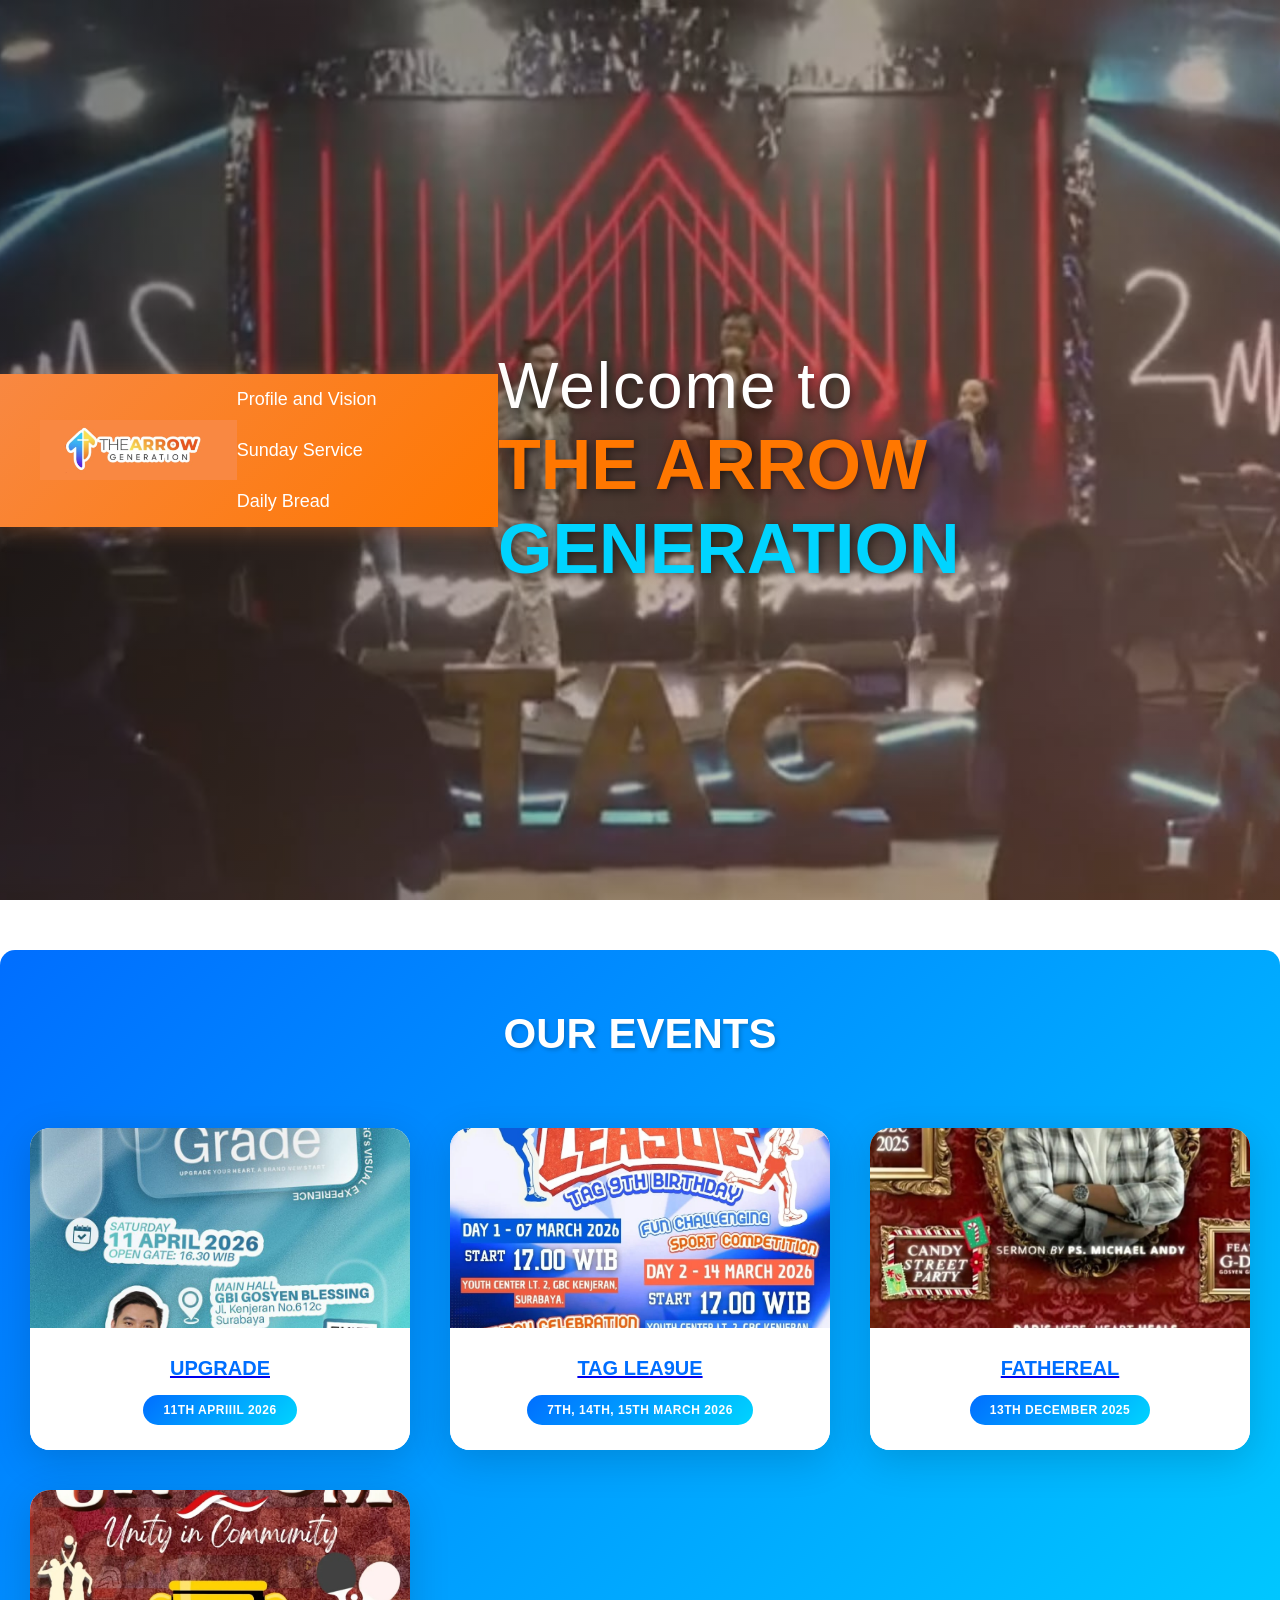
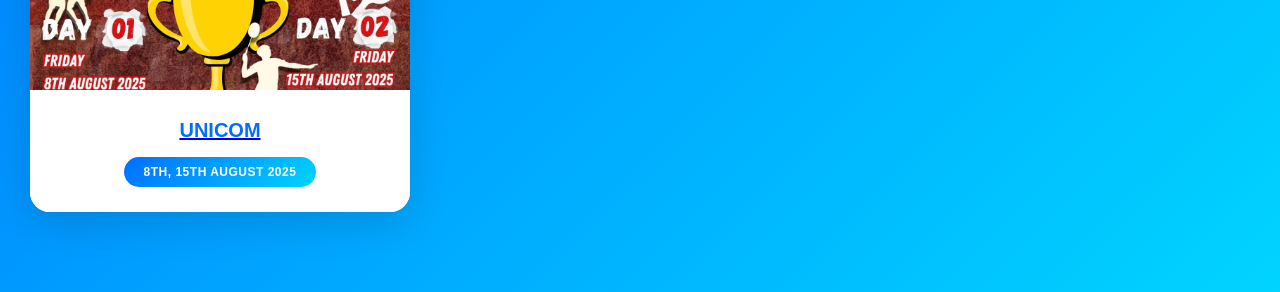
<file: index.html>
<!DOCTYPE html>
<html lang="en">
<head>
    <meta charset="UTF-8">
    <meta name="viewport" content="width=device-width, initial-scale=1.0">
    <title>Personal Portfolio Website</title>

    <link rel="stylesheet" href="style.css">
</head>

<body>

<div id="header">

    <!-- NAVBAR FULL WIDTH -->
    <nav>
        <img src="TAGlogo2.jpeg" class="logo">

        <ul>
            <li><a href="#">Profile and Vision</a></li>
            <li><a href="#">Sunday Service</a></li>
            <li><a href="#">Daily Bread</a></li>
        </ul>
    </nav>

    <!-- BARU pakai container di bawah -->
    <div class="container">
        <div class="header-text">
            <p>Welcome to</p>
            <h1><span class="highlight">THE ARROW</span> <span class="accent">GENERATION</span></h1>
        </div>
    </div>

</div>

<div>
    <div class="scroll-space"></div>
</div>

<div>
    <section class="events">

        <h1>OUR EVENTS</h1>

        <div class="event-container">

        <a href="https://www.instagram.com/p/DWbPeTpExjQ/?utm_source=ig_web_copy_link&igsh=MzRlODBiNWFlZA==" target="_blank" class="card" class="card">
            <img src="UPGRADE.jpeg">
            <div class="card-body">
                <h3>UPGRADE </h3>
                <div class="tag">
                    <span>11TH APRIIIL 2026</span>
                </div>
            </div>
        </a>

        <a href="https://www.instagram.com/p/DU92iNcj9bl/?utm_source=ig_web_copy_link&igsh=MzRlODBiNWFlZA==" target="_blank" class="card" class="card">
            <img src="TAG_LEA9UE.jpeg">
            <div class="card-body">
                <h3>TAG LEA9UE </h3>
                <div class="tag">
                    <span>7TH, 14TH, 15TH MARCH 2026</span>
                </div>
            </div>
        </a>

        <a href="https://www.instagram.com/p/DRZiseXk9IM/?utm_source=ig_web_copy_link&igsh=MzRlODBiNWFlZA==" target="_blank" class="card" class="card">
            <img src="FATHEREAL.jpeg">
            <div class="card-body">
                <h3>FATHEREAL</h3>
                <div class="tag">
                    <span>13TH DECEMBER 2025</span>
                </div>
            </div>
        </a>

        <a href="https://www.instagram.com/p/DM2cytlz45b/?utm_source=ig_web_copy_link&igsh=MzRlODBiNWFlZA==" target="_blank" class="card" class="card">
            <img src="UNICOM.jpeg">
            <div class="card-body">
                <h3>UNICOM</h3>
                <div class="tag">
                    <span>8TH, 15TH AUGUST 2025</span>
                </div>
            </div>
        </a>

    </section>
</div>

</body>
</html>
</file>
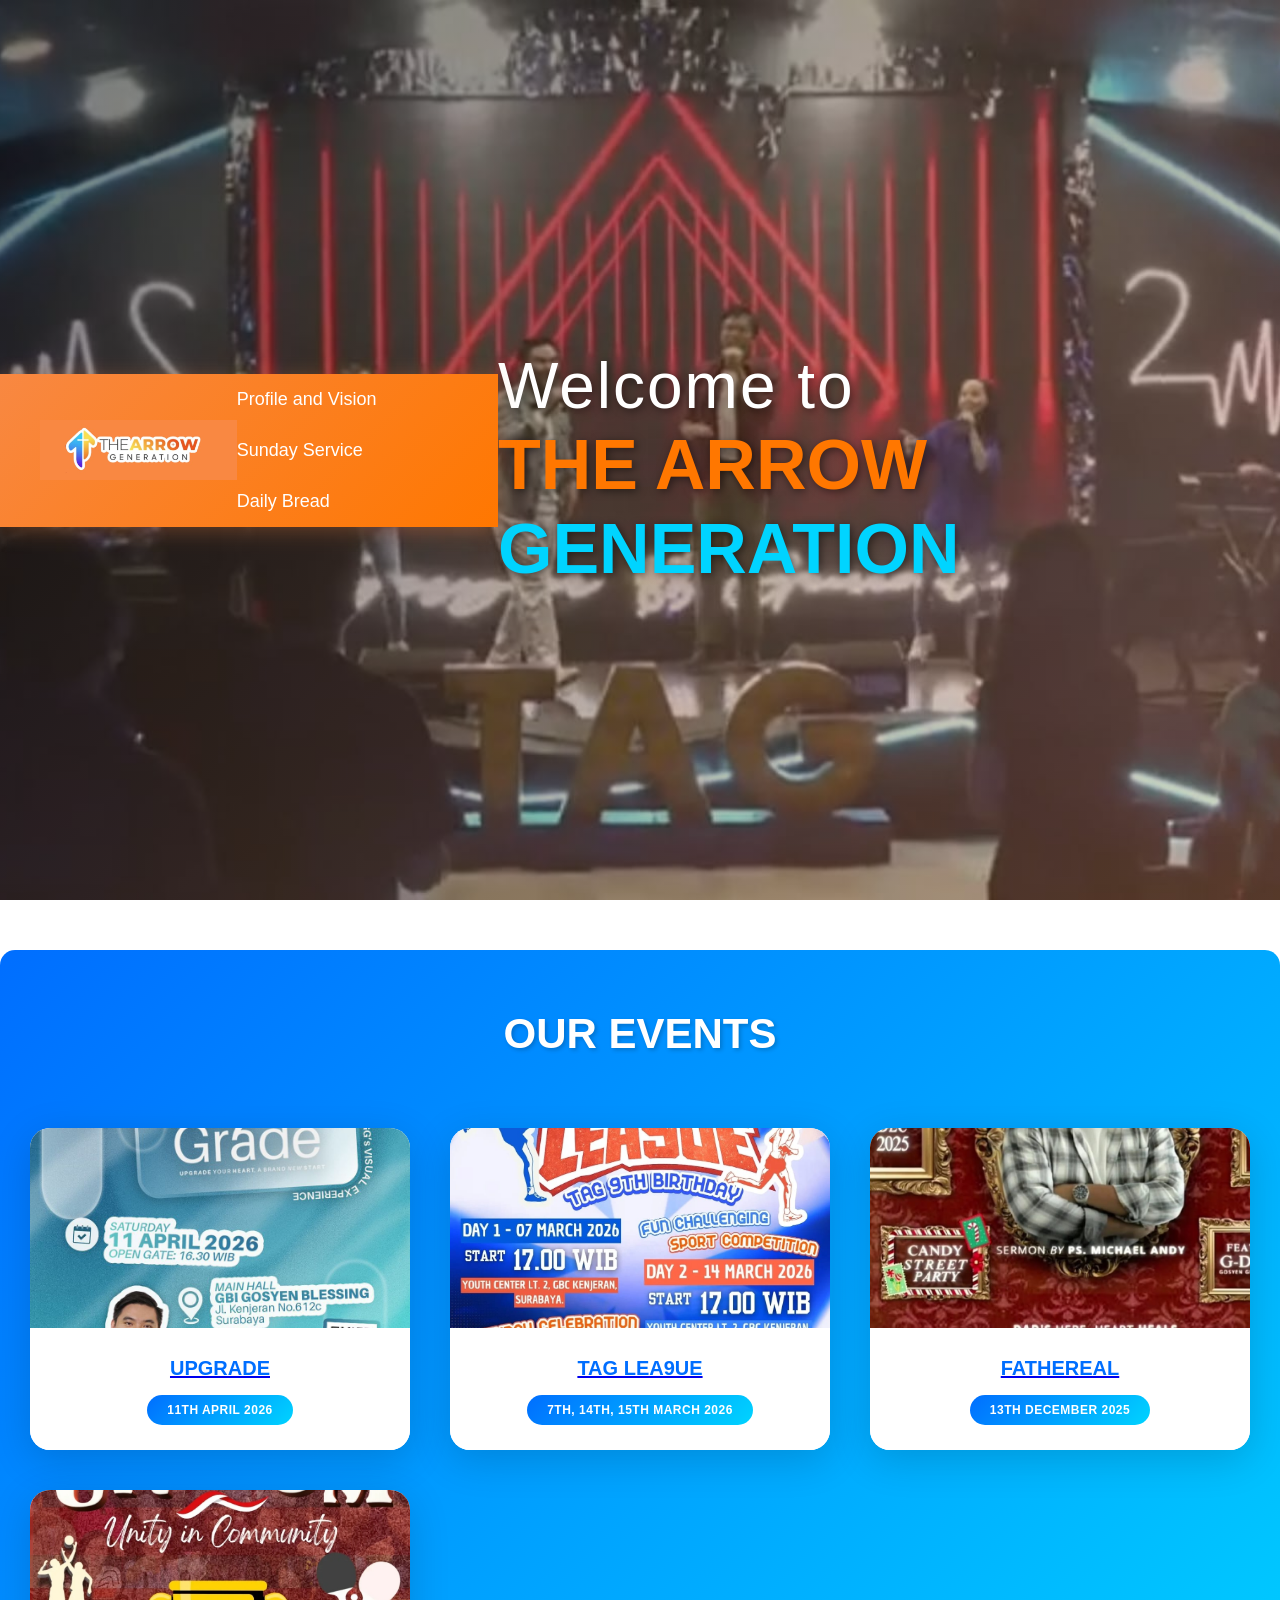
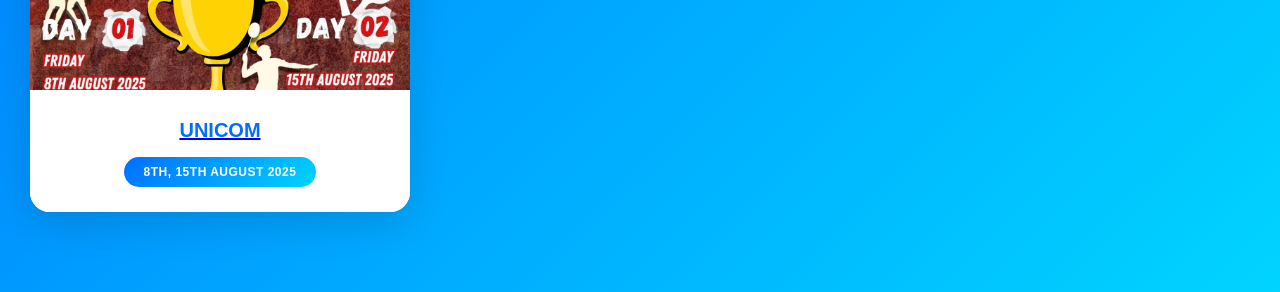
<file: main.html>
<!DOCTYPE html>
<html lang="en">
<head>
    <meta charset="UTF-8">
    <meta name="viewport" content="width=device-width, initial-scale=1.0">
    <title>Personal Portfolio Website</title>

    <link rel="stylesheet" href="style.css">
</head>

<body>

<div id="header">

    <!-- NAVBAR FULL WIDTH -->
    <nav>
        <img src="TAGlogo2.jpeg" class="logo">

        <ul>
            <li><a href="#">Profile and Vision</a></li>
            <li><a href="#">Sunday Service</a></li>
            <li><a href="#">Daily Bread</a></li>
        </ul>
    </nav>

    <!-- BARU pakai container di bawah -->
    <div class="container">
        <div class="header-text">
            <p>Welcome to</p>
            <h1><span class="highlight">THE ARROW</span> <span class="accent">GENERATION</span></h1>
        </div>
    </div>

</div>

<div>
    <div class="scroll-space"></div>
</div>

<div>
    <section class="events">

        <h1>OUR EVENTS</h1>

        <div class="event-container">

        <a href="https://www.instagram.com/p/DWbPeTpExjQ/?utm_source=ig_web_copy_link&igsh=MzRlODBiNWFlZA==" target="_blank" class="card" class="card">
            <img src="UPGRADE.jpeg">
            <div class="card-body">
                <h3>UPGRADE </h3>
                <div class="tag">
                    <span>11TH APRIL 2026</span>
                </div>
            </div>
        </a>

        <a href="https://www.instagram.com/p/DU92iNcj9bl/?utm_source=ig_web_copy_link&igsh=MzRlODBiNWFlZA==" target="_blank" class="card" class="card">
            <img src="TAG_LEA9UE.jpeg">
            <div class="card-body">
                <h3>TAG LEA9UE </h3>
                <div class="tag">
                    <span>7TH, 14TH, 15TH MARCH 2026</span>
                </div>
            </div>
        </a>

        <a href="https://www.instagram.com/p/DRZiseXk9IM/?utm_source=ig_web_copy_link&igsh=MzRlODBiNWFlZA==" target="_blank" class="card" class="card">
            <img src="FATHEREAL.jpeg">
            <div class="card-body">
                <h3>FATHEREAL</h3>
                <div class="tag">
                    <span>13TH DECEMBER 2025</span>
                </div>
            </div>
        </a>

        <a href="https://www.instagram.com/p/DM2cytlz45b/?utm_source=ig_web_copy_link&igsh=MzRlODBiNWFlZA==" target="_blank" class="card" class="card">
            <img src="UNICOM.jpeg">
            <div class="card-body">
                <h3>UNICOM</h3>
                <div class="tag">
                    <span>8TH, 15TH AUGUST 2025</span>
                </div>
            </div>
        </a>

    </section>
</div>

</body>
</html>
</file>
<file: style.css>
* {
    margin: 0;
    padding: 0;
    font-family: 'Poppins', sans-serif;
    box-sizing: border-box;
}

/* ========== HERO / HEADER ========== */
#header {
    width: 100%;
    height: 100vh;
    background: 
        linear-gradient(
            135deg,
            rgba(0, 0, 0, 0.5),
            rgba(248, 136, 66, 0.3)
        ),
        url("Fotoibadah.jpeg");
    background-size: cover;
    background-position: center;
    background-attachment: fixed;
    display: flex;
    align-items: center;
    justify-content: center;
    position: relative;
    overflow: hidden;
}

/* ========== CONTAINER ========== */
.container {
    width: 90%;
    max-width: 1200px;
    margin: auto;
}

/* ========== NAVBAR ========== */
nav {
    display: flex;
    align-items: center;
    justify-content: space-between;
    background: linear-gradient(135deg, #f88842 0%, #ff7700 100%);
    padding: 15px 40px;
    height: auto;
    box-shadow: 0 4px 20px rgba(248, 136, 66, 0.3);
    position: sticky;
    top: 0;
    z-index: 1000;
    transition: all 0.3s ease;
}

nav:hover {
    box-shadow: 0 8px 30px rgba(248, 136, 66, 0.5);
}

/* ========== LOGO ========== */
.logo {
    height: 60px;
    transition: transform 0.3s ease;
}

.logo:hover {
    transform: scale(1.05);
}

/* ========== MENU ========== */
nav ul {
    display: flex;
    gap: 30px;
    flex-wrap: wrap;
}

nav ul li {
    list-style: none;
}

nav ul li a {
    color: white;
    text-decoration: none;
    font-size: 18px;
    font-weight: 500;
    position: relative;
    transition: all 0.3s ease;
    padding: 8px 0;
}

/* ========== UNDERLINE HOVER ========== */
nav ul li a::after {
    content: '';
    width: 0;
    height: 3px;
    background: linear-gradient(90deg, #006eff 0%, #00d4ff 100%);
    position: absolute;
    left: 0;
    bottom: -8px;
    transition: width 0.4s cubic-bezier(0.25, 0.46, 0.45, 0.94);
}

nav ul li a:hover {
    color: #fff;
    text-shadow: 0 2px 8px rgba(0, 0, 0, 0.3);
}

nav ul li a:hover::after {
    width: 100%;
}

/* ========== HERO TEXT ========== */
.header-text {
    margin-top: 5%;
    color: #fff;
    text-align: left;
    animation: fadeInUp 1s ease-out;
}

.header-text h1 {
    font-size: clamp(40px, 8vw, 70px);
    margin-left: 0;
    font-weight: 700;
    line-height: 1.2;
    text-shadow: 2px 2px 8px rgba(0, 0, 0, 0.5);
}

.header-text p {
    font-size: clamp(24px, 5vw, 100px);
    margin-top: 20px;
    margin-left: 0;
    font-weight: 300;
    text-shadow: 2px 2px 8px rgba(0, 0, 0, 0.5);
    letter-spacing: 2px;
}

.highlight {
    color: #ff7700;
    font-weight: 700;
}

.accent {
    color: #00d4ff;
    font-weight: 600;
}

/* ========== EVENTS SECTION ========== */
.events {
    background: linear-gradient(135deg, #006eff 0%, #00d4ff 100%);
    padding: 60px 30px;
    margin-top: 50px;
    border-radius: 15px 15px 0 0;
}

.events h1 {
    font-size: 42px;
    margin-bottom: 50px;
    text-align: center;
    color: white;
    font-weight: 700;
    text-shadow: 2px 2px 4px rgba(0, 0, 0, 0.2);
}

/* ========== EVENT CONTAINER ========== */
.event-container {
    display: grid;
    grid-template-columns: repeat(auto-fit, minmax(280px, 1fr));
    gap: 40px;
    padding: 20px 0;
}

/* ========== CARD ========== */
.card {
    background: white;
    border-radius: 20px;
    overflow: hidden;
    box-shadow: 0 10px 40px rgba(0, 0, 0, 0.15);
    transition: all 0.4s cubic-bezier(0.25, 0.46, 0.45, 0.94);
    position: relative;
}

.card::before {
    content: '';
    position: absolute;
    top: 0;
    left: -100%;
    width: 100%;
    height: 100%;
    background: linear-gradient(90deg, transparent, rgba(255, 255, 255, 0.3), transparent);
    transition: left 0.5s;
    z-index: 1;
}

.card:hover::before {
    left: 100%;
}

/* ========== HOVER EFFECT ========== */
.card:hover {
    transform: translateY(-15px);
    box-shadow: 0 20px 60px rgba(0, 0, 0, 0.25);
}

/* ========== IMAGE ========== */
.card img {
    width: 100%;
    height: 200px;
    object-fit: cover;
    transition: transform 0.4s ease;
}

.card:hover img {
    transform: scale(1.1);
}

/* ========== BODY ========== */
.card-body {
    padding: 25px;
    text-align: center;
    background: white;
}

.card-body h3 {
    margin-bottom: 15px;
    color: #006eff;
    font-size: 20px;
    font-weight: 600;
}

.card-body p {
    color: #666;
    font-size: 14px;
    line-height: 1.6;
    margin-bottom: 20px;
}

/* ========== TAG BAWAH ========== */
.tag {
    display: inline-block;
    background: linear-gradient(135deg, #006eff 0%, #00d4ff 100%);
    color: white;
    padding: 8px 20px;
    border-radius: 25px;
    font-size: 12px;
    font-weight: 600;
    text-transform: uppercase;
    letter-spacing: 0.5px;
    transition: all 0.3s ease;
}

.tag:hover {
    transform: translateY(-3px);
    box-shadow: 0 5px 15px rgba(0, 110, 255, 0.4);
}

/* ========== ANIMATIONS ========== */
@keyframes fadeInUp {
    from {
        opacity: 0;
        transform: translateY(30px);
    }
    to {
        opacity: 1;
        transform: translateY(0);
    }
}

/* ========== RESPONSIVE ========== */
@media (max-width: 768px) {
    nav {
        padding: 10px 20px;
    }

    nav ul li {
        margin: 5px 10px;
    }

    nav ul li a {
        font-size: 14px;
    }

    .header-text h1 {
        font-size: 36px;
    }

    .header-text p {
        font-size: 20px;
    }

    .event-container {
        grid-template-columns: 1fr;
        gap: 20px;
    }

    .events {
        padding: 40px 15px;
    }

    .events h1 {
        font-size: 28px;
    }
}

@media (max-width: 480px) {
    nav ul {
        gap: 15px;
    }

    nav ul li a {
        font-size: 12px;
    }

    .header-text h1 {
        font-size: 24px;
    }

    .header-text p {
        font-size: 14px;
    }

    .card-body {
        padding: 15px;
    }
}
</file>
